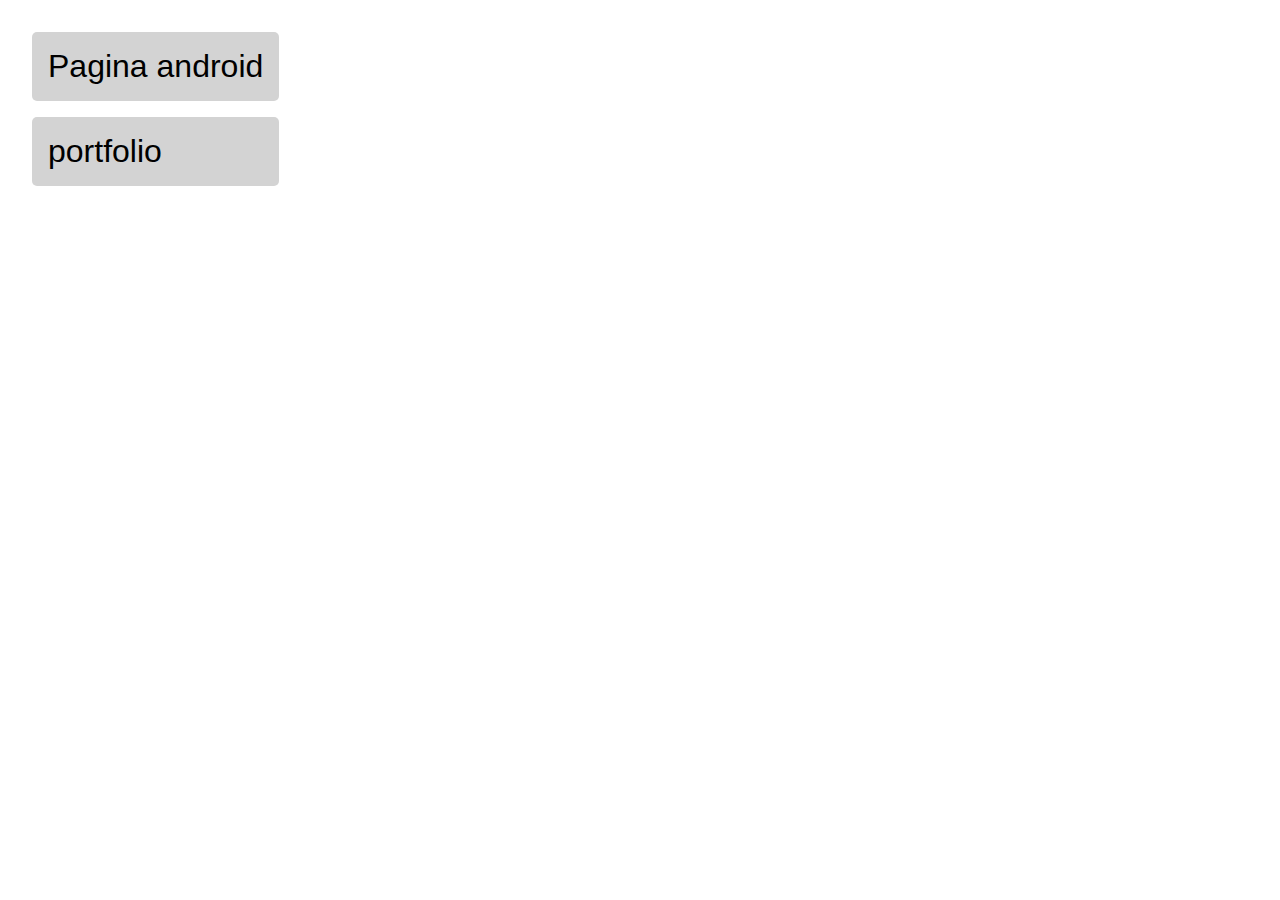
<file: index.html>
<!DOCTYPE html>
<html lang="en">
<head>
    <meta charset="UTF-8">
    <meta name="viewport" content="width=device-width, initial-scale=1.0">
    <title>Document</title>
    <link rel="stylesheet" href="index.css">
</head>
<body>
    <div class="links">
    <a href="pagina_android/index.html">Pagina android</a>
    <a href="https://brenociprianiprada.github.io/Projetos/portfolio/index.html">portfolio</a>
    </div>
</body>
</html>
</file>
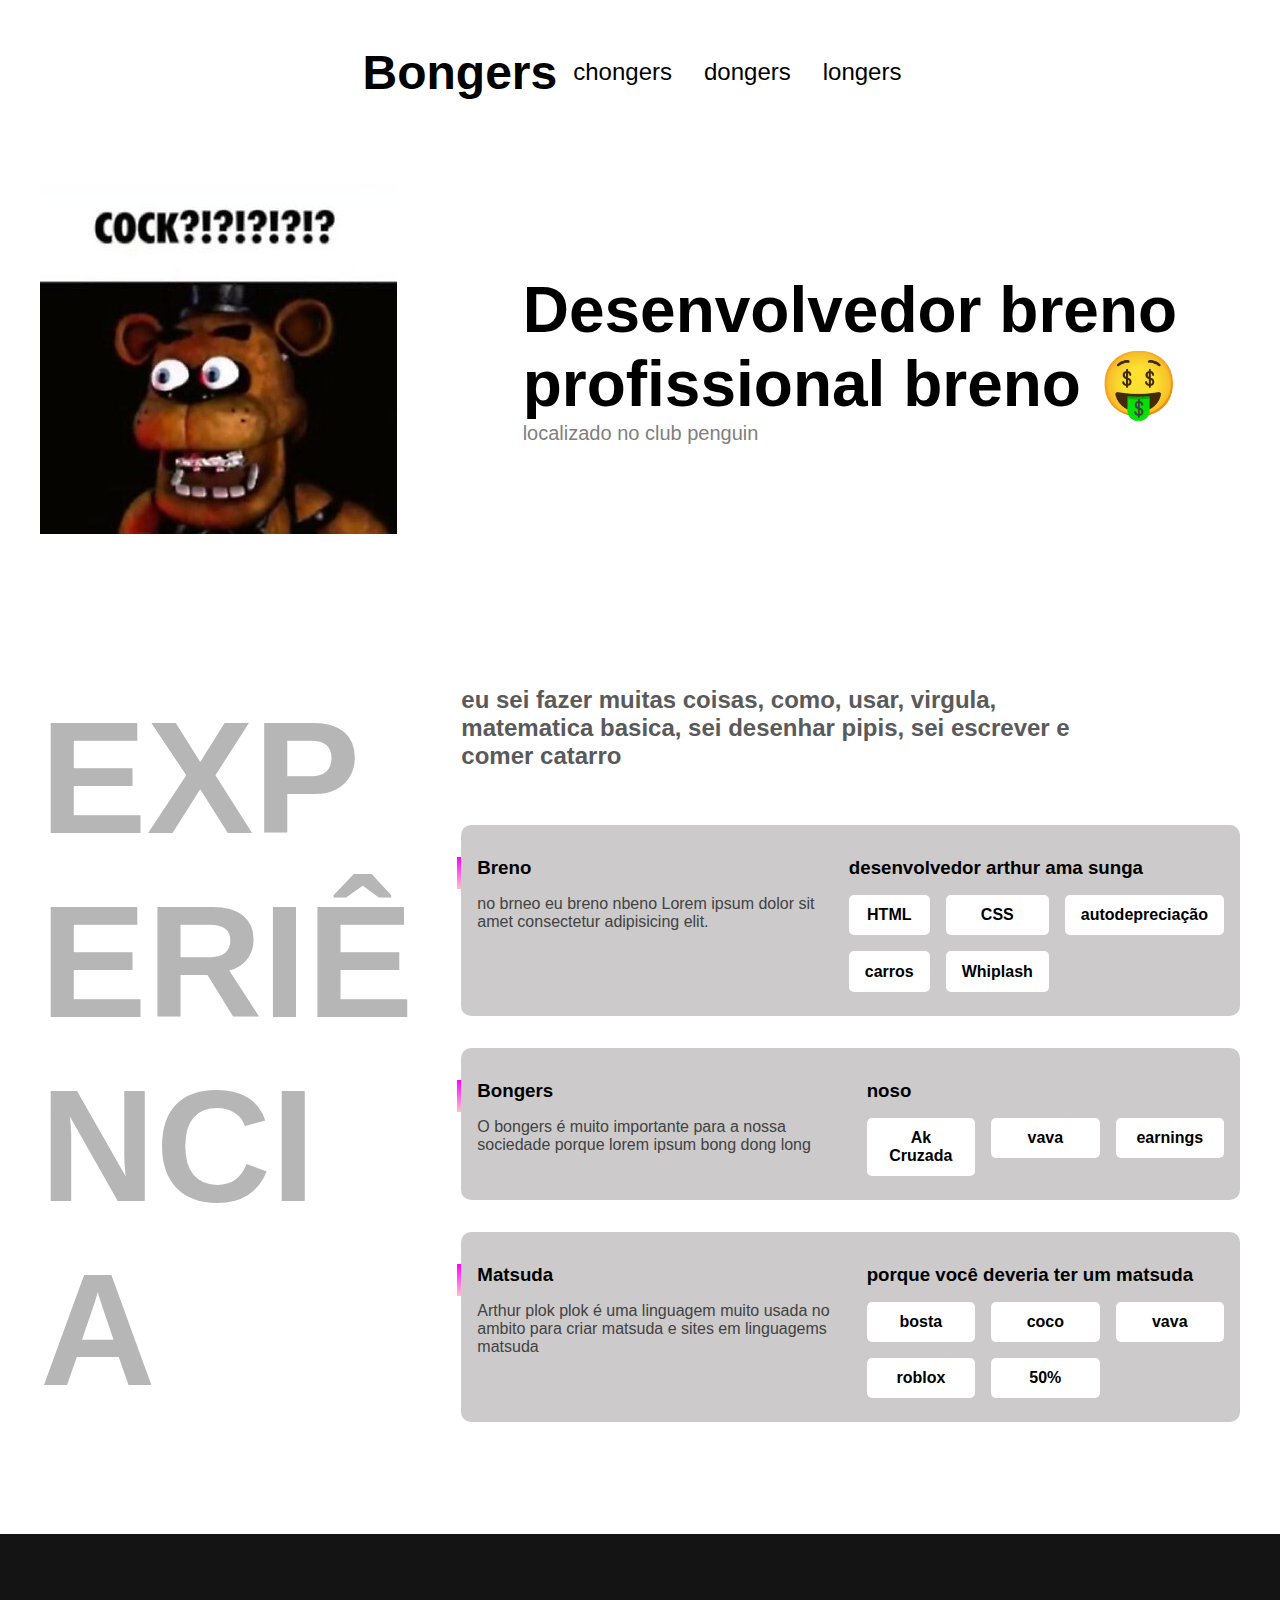
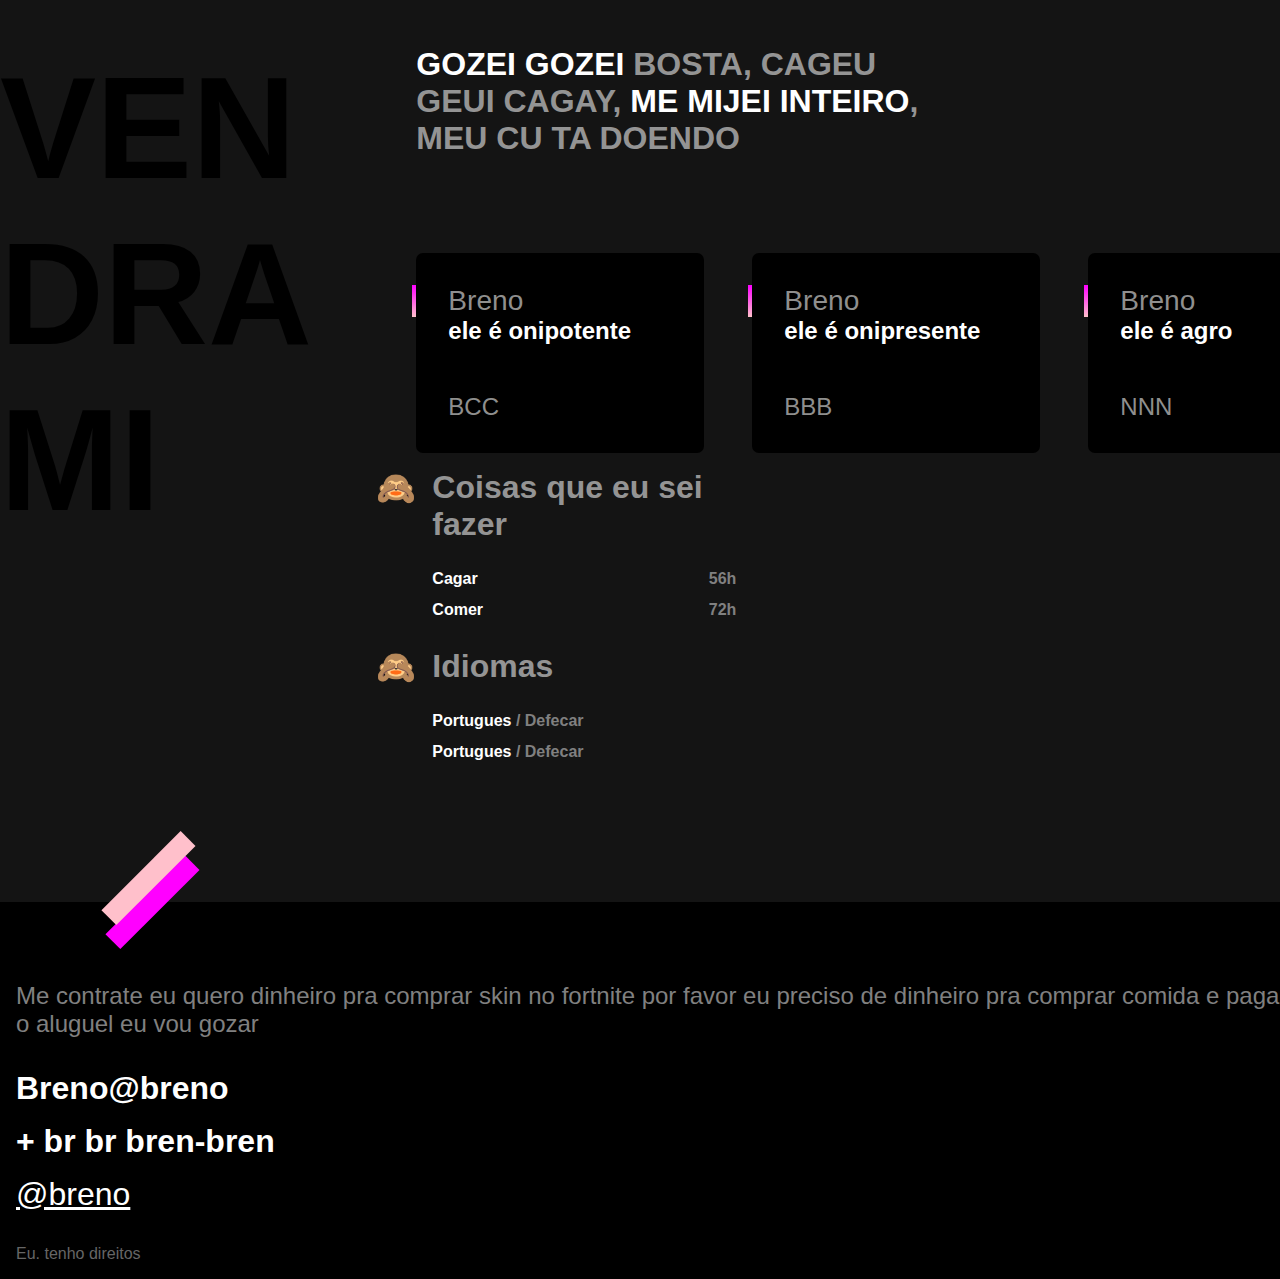
<file: portfolio/index.html>
<!DOCTYPE html>
<html lang="en">
<head>
    <meta charset="UTF-8">
    <meta name="viewport" content="width=device-width, initial-scale=1.0">
    <title>Document</title>
    <link rel="stylesheet" href="index.css">
    <meta name="description" content="bongers dongers matsuda se mata porfavor">
</head>
<body>


    
        <header>
            <h1>Bongers</h1>
            <nav>
                <a href="#secao1">chongers</a>
                <a href="#secao2">dongers</a>
                <a href="#secao3">longers</a>
            </nav>
        </header>
        
            
        <!-- SECAO 1 -->
        <section id="secao1">
            <img src="cok.png" alt="" width="357" height="350">
            <div class="divsecao1">
            <h1>Desenvolvedor breno profissional breno &#129297</h1>
            <p>localizado no club penguin</p>
        </div>
        </section>

        <!-- SECAO 2 -->
        <section id="secao2">
            <H1>EXPERIÊNCIA</H1>
            <h2>eu sei fazer muitas coisas, como, usar, virgula, matematica basica, sei desenhar pipis, sei escrever e comer catarro</h2>

            <div class="divdasdivs">
            <div class="divsecao2">
                <div>
                <h3>Breno</h3>
                <p>no brneo eu breno nbeno Lorem ipsum dolor sit amet consectetur adipisicing elit.</p>
                </div>
                <div>
                    <h3>desenvolvedor arthur ama sunga</h3>
                    <ul>
                        <li>HTML</li>
                        <li>CSS</li>
                        <li>autodepreciação</li>
                        <li>carros</li>
                        <li>Whiplash</li>
                    </ul>
                </div>
            </div>
            <div class="divsecao2">
                    <div>
                    <h3>Bongers</h3>
                    <p>O bongers é muito importante para a nossa sociedade porque lorem ipsum bong dong long</p>
                    </div>
                    <div>
                        <h3>noso</h3>
                        <ul>
                            <li>Ak Cruzada</li>
                            <li>vava</li>
                            <li>earnings</li>
                        </ul>
                    </div>
            </div>
            <div class="divsecao2">
                <div>
                    <h3>Matsuda</h3>
                    <p>Arthur plok plok é uma linguagem muito usada no ambito para criar matsuda e sites em linguagems matsuda</p>
                    </div>
                    <div>
                        <h3>porque você deveria ter um matsuda</h3>
                        <ul>
                            <li>bosta</li>
                            <li>coco</li>
                            <li>vava</li>
                            <li>roblox</li>
                            <li>50%</li>
                        </ul>
                    </div>
            </div>
            </div>

        </section>

<!-- SECAO 3 -->
<section id="secao3">
    <div class="limitesecao3">
    <H1>VENDRAMI</H1>
    <h2><strong>GOZEI GOZEI</strong> BOSTA,  CAGEU GEUI CAGAY, <strong>ME MIJEI INTEIRO</strong>, MEU CU TA DOENDO</h2>
    <div class="divdasdivs3">

    <div class="divsecao3">
        <h3>Breno</h3>
        <p><strong>ele é onipotente</strong></p>
        <div class="baixo"><p>BCC</p></div>
    </div>
    <div class="divsecao3">
        <h3>Breno</h3>
        <p><strong>ele é onipresente</strong></p>
        <div class="baixo"><p>BBB</p></div>
    </div>
    <div class="divsecao3">
        <h3>Breno</h3>
        <p><strong>ele é agro</strong></p>
        <div class="baixo"><p>NNN</p></div>
    </div>

<!-- LISTA -->
    <div class="lista">
        <h2>Coisas que eu sei fazer</h2>
        <ul>
            <li class="depois">Cagar <span>56h</span></li>
            <li class="depois">Comer <span>72h</span></li>
        </ul>
        <h2>Idiomas</h2>
        <ul>
            <li>Portugues <span class="escuro">/ Defecar</span></li>
            <li>Portugues <span class="escuro">/ Defecar</span></li>
        </ul>
    </div>
    </div>
</div>
</section>
<footer>
            <span class="caixinhaum"></span>
            <span class="caixinhadois"></span>
            <p>Me contrate eu quero dinheiro pra comprar skin no fortnite por favor eu preciso de dinheiro pra comprar comida e pagar o aluguel eu vou gozar</p>
            <ul>
                <li><h1>Breno@breno</h1></li>
                <li><h1>+ br br bren-bren</h1></li>
                <li><a href="/">@breno</a></li>
        </ul>
            <span>Eu. tenho direitos</span>
</footer>


</body>
</html>
</file>
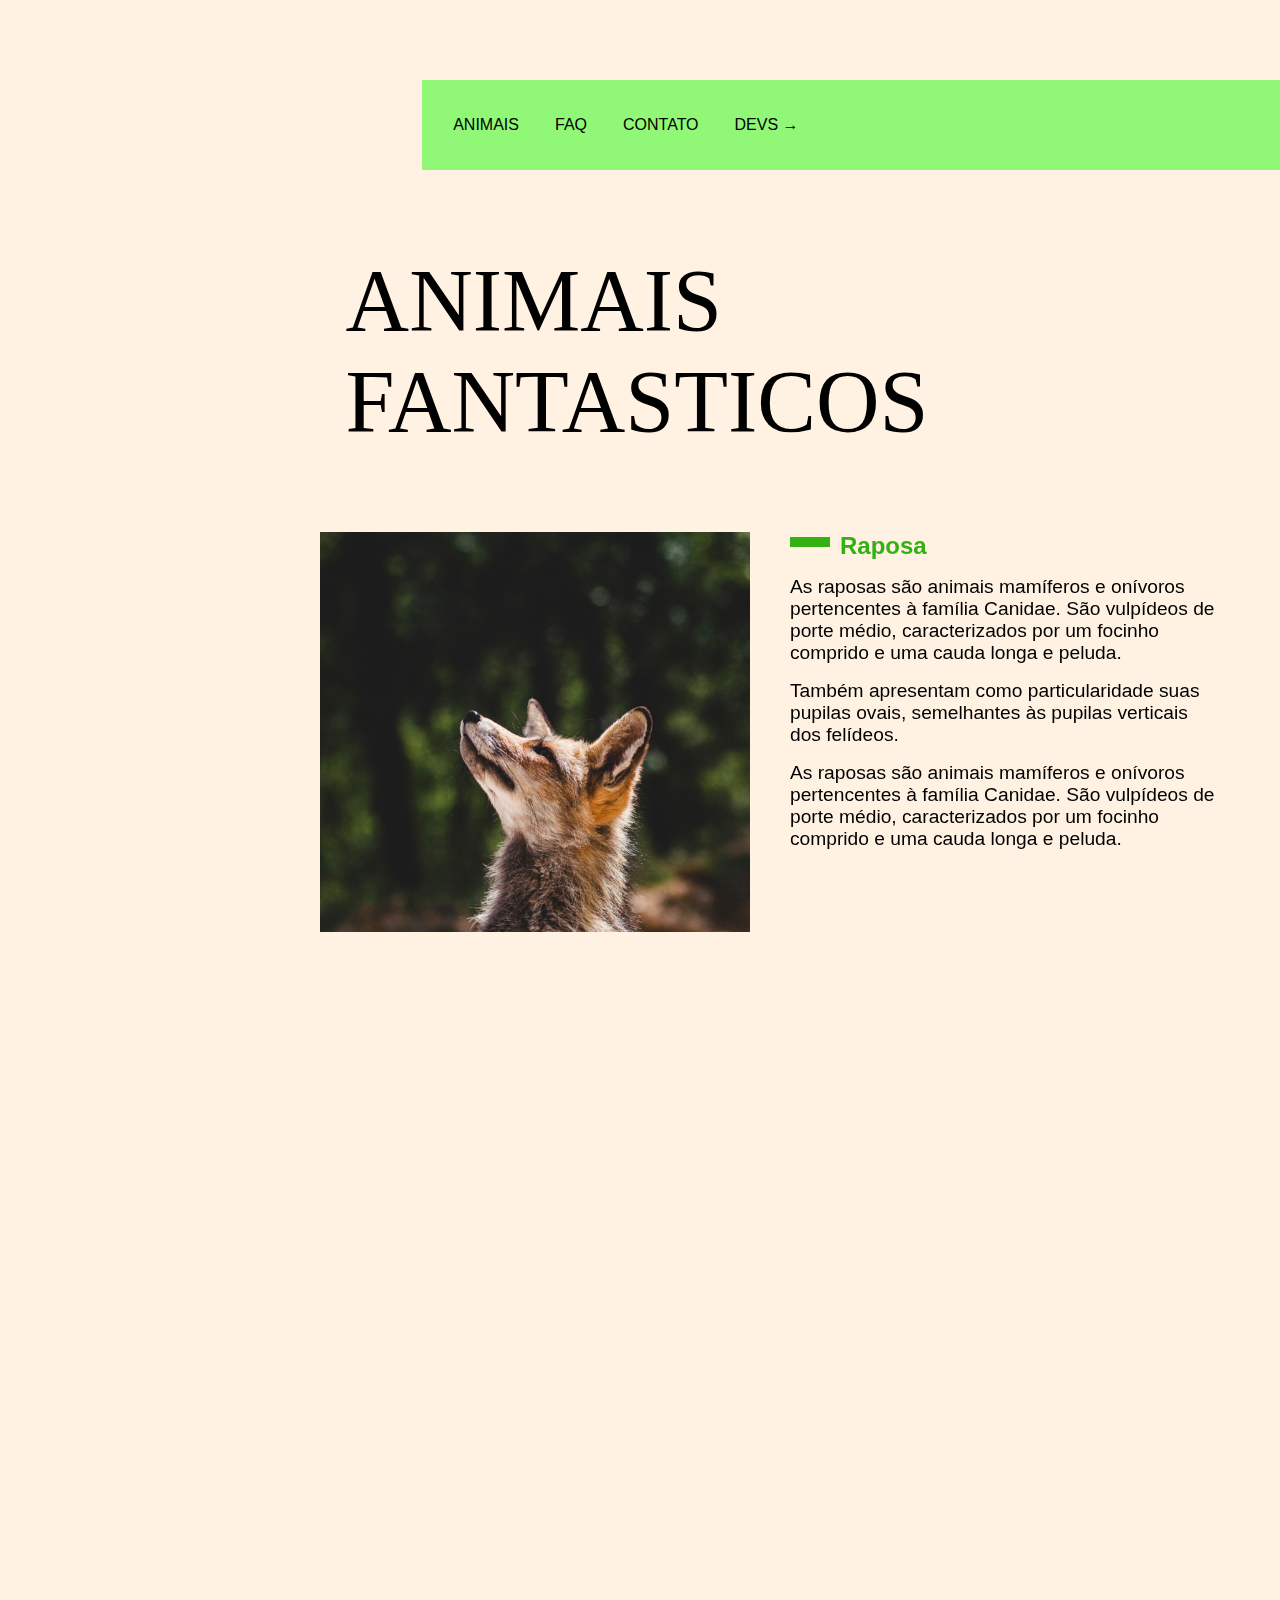
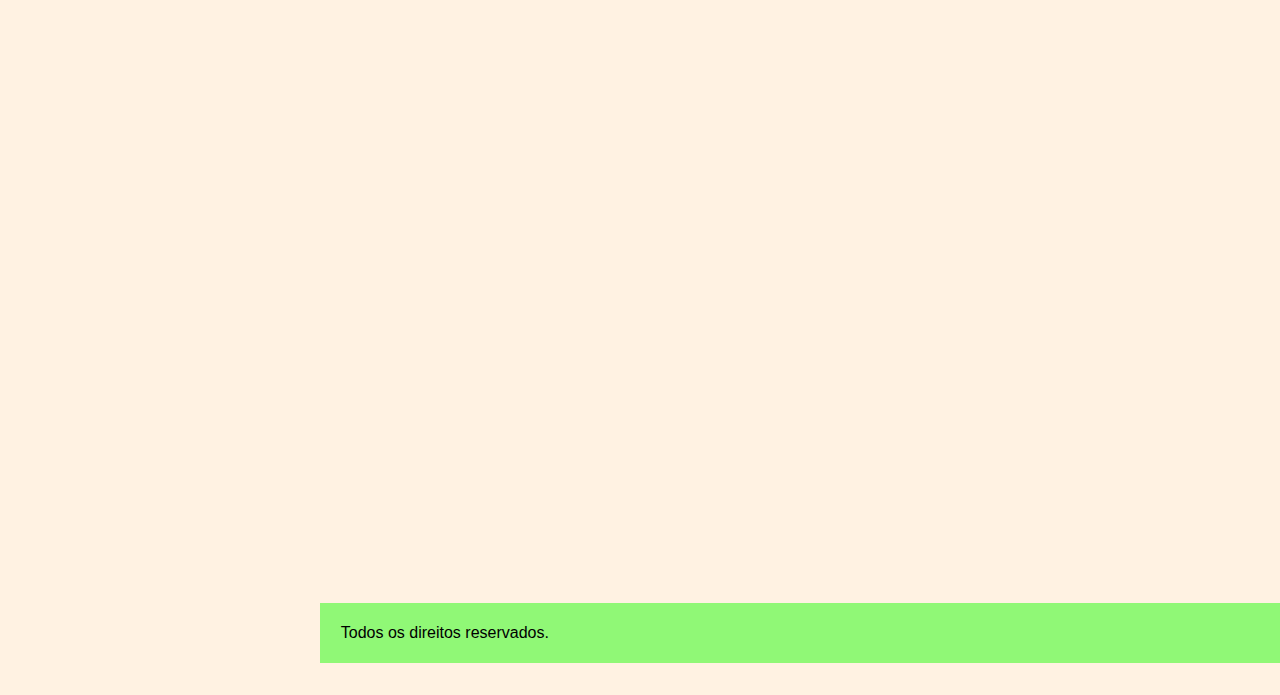
<file: frontEnd/animais/index.html>
<!DOCTYPE html>
<html lang="en">
<head>
    <meta charset="UTF-8">
    <meta name="viewport" content="width=device-width, initial-scale=1.0">
    <title>Document</title>
    <link rel="stylesheet" href="style.css">
    <script>
        document.documentElement.className += " js"
    </script>
</head>
<body>
    <header>
        <nav class="menu">
            <a href="#animais">ANIMAIS</a>
            <a href="#faq">FAQ</a>
            <a href="#contato">CONTATO</a>
            <a href="#devs">DEVS →</a>
        </nav>
    </header>

    <div class="titulo jsScroll" id="animais">
        <h1>ANIMAIS FANTASTICOS</h1>
    </div>

    <article class="animaisDescricao jsScroll">
        <div class="imagens jsTabMenu">
            <img src="imagens/imagem1.jpg" alt="0">
            <img src="imagens/imagem2.jpg" alt="1">
            <img src="imagens/imagem3.jpg" alt="2">
            <img src="imagens/imagem4.jpg" alt="3">
            <img src="imagens/imagem5.jpg" alt="4">
            <img src="imagens/imagem6.jpg" alt="5">
        </div>
        <div class="jsDescription">
            <section>
                <h2>Raposa</h2>
                <p>As raposas são animais mamíferos e onívoros pertencentes à família Canidae. São vulpídeos de porte médio, caracterizados
                por um focinho comprido e uma cauda longa e peluda.</p>
                <p>Também apresentam como particularidade suas pupilas ovais, semelhantes às pupilas verticais dos felídeos.</p>
                <p>As raposas são animais mamíferos e onívoros pertencentes à família Canidae. São vulpídeos de porte médio, caracterizados
                por um focinho comprido e uma cauda longa e peluda.</p>
            </section>
            <section>
                <h2>Esquilo</h2>
                <p>As raposas são animais mamíferos e onívoros pertencentes à família Canidae. São vulpídeos de porte médio, caracterizados por um focinho comprido e uma   cauda longa e peluda. Também apresentam como particularidade suas pupilas ovais, semelhantes às pupilas verticais dos felídeos. De cerca de 40 espécies   reconhecidas como raposas, somente 12 pertencem ao gênero Vulpes das "raposas verdadeiras", do qual a raposa vermelha é a mais comum. Também apresentam como  particularidade suas pupilas ovais, semelhantes às pupilas verticais dos felídeos.</p>
            </section>
            <section>
                <h2>Urso</h2>
                <p>As raposas são animais mamíferos e onívoros pertencentes à família Canidae. São vulpídeos de porte médio, caracterizados por um focinho comprido e uma   cauda longa e peluda. Também apresentam como particularidade suas pupilas ovais, semelhantes às pupilas verticais dos felídeos. De cerca de 40 espécies   reconhecidas como raposas, somente 12 pertencem ao gênero Vulpes das "raposas verdadeiras", do qual a raposa vermelha é a mais comum. Também apresentam como  particularidade suas pupilas ovais, semelhantes às pupilas verticais dos felídeos.</p>
            </section>
            <section>
                <h2>Lobo</h2>
                <p>As raposas são animais mamíferos e onívoros pertencentes à família Canidae. São vulpídeos de porte médio, caracterizados por um focinho comprido e uma   cauda longa e peluda. Também apresentam como particularidade suas pupilas ovais, semelhantes às pupilas verticais dos felídeos. De cerca de 40 espécies   reconhecidas como raposas, somente 12 pertencem ao gênero Vulpes das "raposas verdadeiras", do qual a raposa vermelha é a mais comum. Também apresentam como  particularidade suas pupilas ovais, semelhantes às pupilas verticais dos felídeos.</p>
            </section>
            <section>
                <h2>Macaco</h2>
                <p>As raposas são animais mamíferos e onívoros pertencentes à família Canidae. São vulpídeos de porte médio, caracterizados por um focinho comprido e uma   cauda longa e peluda. Também apresentam como particularidade suas pupilas ovais, semelhantes às pupilas verticais dos felídeos. De cerca de 40 espécies   reconhecidas como raposas, somente 12 pertencem ao gênero Vulpes das "raposas verdadeiras", do qual a raposa vermelha é a mais comum. Também apresentam como  particularidade suas pupilas ovais, semelhantes às pupilas verticais dos felídeos.</p>
            </section>
            <section>
                <h2>Leão</h2>
                <p>As raposas são animais mamíferos e onívoros pertencentes à família Canidae. São vulpídeos de porte médio, caracterizados por um focinho comprido e uma   cauda longa e peluda. Também apresentam como particularidade suas pupilas ovais, semelhantes às pupilas verticais dos felídeos. De cerca de 40 espécies   reconhecidas como raposas, somente 12 pertencem ao gênero Vulpes das "raposas verdadeiras", do qual a raposa vermelha é a mais comum. Também apresentam como  particularidade suas pupilas ovais, semelhantes às pupilas verticais dos felídeos.</p>
            </section>
        </div>
    </article>
    <div class="titulo jsScroll" id="faq">
        <h1>FAQ</h1>
    </div>
    <div class="faq jsScroll"  >
        <section>
            <h2>Qual a idade dos animais?</h2>
            <p>As raposas são animais mamíferos e onívoros pertencentes à família Canidae. São vulpídeos de porte médio, caracterizados por um focinho comprido e uma cauda longa e peluda.</p>
        </section>
        <section>
            <h2>Qual a idade dos animais?</h2>
            <p>As raposas são animais mamíferos e onívoros pertencentes à família Canidae. São vulpídeos de porte médio, caracterizados por um focinho comprido e uma cauda longa e peluda.</p>
        </section>
        <section>
            <h2>Qual a idade dos animais?</h2>
            <p>As raposas são animais mamíferos e onívoros pertencentes à família Canidae. São vulpídeos de porte médio, caracterizados por um focinho comprido e uma cauda longa e peluda.</p>
        </section>
        <section>
            <h2>Qual a idade dos animais?</h2>
            <p>As raposas são animais mamíferos e onívoros pertencentes à família Canidae. São vulpídeos de porte médio, caracterizados por um focinho comprido e uma cauda longa e peluda.</p>
        </section>
    </div>
    <div class="titulo jsScroll">
        <h1>CONTATO</h1>
    </div>
    <section class="contato jsScroll" id="contato">
        <img src="imagens/mapa.png" alt="">
        <ul>
            <li>contato@origamid.com</li>
            <li>contato@origamid.com</li>
            <li>contato@origamid.com</li>
            <li>contato@origamid.com</li>
        </ul>
    </section>
    <footer>
        <p>Todos os direitos reservados.</p>
    </footer>
    
    <script src="script.js"></script>
</body>
</html>
</file>
<file: index.css>
*{
    margin: 0px;
    padding: 0px;
    font-family: Arial, Helvetica, sans-serif;
}

.links{
    display: flex;
    flex-direction: column;
    flex: 1;
    margin: 2rem;
    gap: 1rem;
    max-width: fit-content;
}
.links a{
    font-size: 2rem;
    color: black;
    text-decoration: none;
    background-color: #d3d3d3;
    flex: 1;
    padding: 1rem;
    border-radius: 5px;
}
.links a:hover{
    background-color: #b4b4b4;
    transition: 0.3s;
}
</file>
<file: portfolio/index.css>
/* GERAL */
*{
    margin: 0px;
    padding: 0px;
    font-family: Arial, Helvetica, sans-serif;
    color: black;
}

body{
    display: flex;
    padding: 0rem;
    flex-direction: column;
}




/* HEADER */
header{
    max-width: 1200px;
    display: flex;
    height: 7rem;
    margin: 0 auto;
    justify-content: space-between;
    padding: 1rem;
    flex-direction: row;
    align-items: center;
}
header h1{
    font-size: 3rem;
}
header nav{
    display: flex;
    flex-direction: row;
}
header a{
    text-decoration: none;
    font-size: 1.5rem;
    padding: 1rem;
}
header a:hover{
    background-color: gray;
    transition: 0.3s;
}


/* SECÃO 1 */
#secao1{
    display: grid;
    grid-template-columns: 1fr 2fr;
    max-width: 1200px;
    gap: 100px;
    padding: 40px 20px;
    margin: 0 auto;
    align-items: center;
}

.divsecao1 h1{
    font-size: 4rem;
    width: fit-content;
}
.divsecao1 p{
    font-size: 1.25rem;
    color: gray;
}
.divsecao1{
    grid-column: 2;
    padding: 1rem;
}


/* SECÃO 2 */

section#secao2{
    display: grid;
    grid-template-columns: 1fr 2fr;
    gap: 2rem;
    max-width: 1200px;
    padding: 7rem 0rem;
    margin: 0 auto;
}
section#secao2 h1{
    font-size: 10rem;
    color: rgb(182, 182, 182);
    grid-row: 1/3;
    word-break: break-all;
}
#secao2 h2{
    font-family: 2.5rem;
    color: rgb(90, 90, 90);
    margin-right: 8rem;
    display: block;
}
div.divdasdivs{
    display: grid;
    grid-template-columns: 1fr;
    gap: 2rem;
    grid-column: 2;
}
.divsecao2{
    position: relative;
    display: grid;
    background-color: rgb(204, 202, 202);
    padding: 1rem;
    border-radius: 10px;
    grid-template-columns: 1fr 1fr;
    gap: 2rem;
    
}
.divsecao2::before{
    content: "";
position: absolute;
top: 2rem;
background-image: linear-gradient(fuchsia, pink);
width: 0.3rem;
height: 2rem;
left: -0.3rem;
}
div.divdasdivs p{
    display: block;
    color: rgb(66, 66, 66);
}
div.divdasdivs div h3{
padding: 1rem 0rem;
}

.divdasdivs ul{
    display: grid;
    list-style: none;
    grid-template-columns: 1fr 1fr 1fr;
    gap: 1rem;
    text-align: center;
}
.divdasdivs ul li{
    font-weight: bold;
    background-color: white;
    border-radius: 5px;
    padding: 0.7rem 1rem;
    height: fit-content;
}

/* SECAO 3 */

#secao3{
    width: 100vw;
    padding: 7rem 0rem;
    background-color: rgb(20, 20, 20);
}
.limitesecao3{
    max-width: 100vw;
    margin-top: 7rem;
    display: grid;
    grid-template-columns: 1fr 2fr;
    gap: 6rem;
    margin: 0 auto;
}
#secao3 h1{
    font-size: 13rem;
    color: rgb(0, 0, 0);
    justify-self: center;
    word-break: break-all;
    width: 4ch;
    grid-row: 1/3;
}
#secao3 h2{
    font-family: 2.5rem;
    color: rgb(148, 148, 148);
    font-size: 2rem;
    max-width: 30ch;
}
div.divdasdivs3{
    display: grid;
    grid-template-columns: 1fr 1fr 1fr;
    justify-content: start;
}
.divsecao3{
    position: relative;
    display: grid;
    background-color: rgb(0, 0, 0);
    padding: 2rem 0rem 2rem 2rem;
    border-radius: 7px;
    font-size: 1.5rem;
    align-items: center;
    margin-right: 3rem;
    width: 16rem;
}
#secao3 strong{
color: white;
}
.divsecao3 h3{
    color: rgb(143, 143, 142);
    font-weight: normal;
}
.divsecao3 p{
    color: rgb(143, 143, 142);
}
.divsecao3::before{
    content: "";
position: absolute;
top: 2rem;
background-image: linear-gradient(fuchsia, pink);
width: 0.3rem;
height: 2rem;
left: -0.3rem;
}
.baixo{
    margin-top: 3rem;
}

/* lista */

.lista{
    padding: 1rem;
    margin: 4rem 0rem;
    display: grid;
    gap: 1rem;
    grid-column: 1;
    position: relative;
    margin: 0 auto;
}
.lista h2{
    color: rgb(161, 161, 161);
    font-size: 1.5rem;
    padding-bottom: 0.7rem;
}

.lista li{
    color: white;
    list-style: none;
    padding-bottom: 0.8rem;
    font-weight: bold;

}

div.lista ul li.depois{
    display: flex;
justify-content: space-between;
}
div.lista ul li.depois span{
    color: gray;
}
.escuro{
    color: gray;
}
.lista h2::before{
    position: absolute;
    left: -2.5rem;
    content: "\1F648";
}

/* FOOTER */

footer{
    background-color: rgb(0, 0, 0);
    display: grid;
    justify-content: center;
    margin: 0 auto;
    width: 100vw;
    position: relative;
    display: grid;
    padding: 1rem;
    gap: 2rem;
}

.caixinhaum::before{
    content: "";
    position: absolute;
    top: -3.5rem;
    background-color: fuchsia;
    width: 1.3rem;
    height: 7rem;
    left: 8.9rem;
    rotate: 45deg;
}
.caixinhadois::before{
    content: "";
    position: absolute;
    top: -5rem;
    background-color: pink;
    width: 1.3rem;
    height: 7rem;
    left: 8.6rem;
    rotate: 45deg;
}
footer h1{
    color: white;
    margin-bottom: 1rem;
}
footer p{
    color: gray;
    font-size: 1.5rem;
}
footer span{
    color: rgb(102, 102, 102);
}
footer a{
    text-decoration: underline;
    font-size: 2rem;
    color: white;
}
footer ul{
    list-style: none;
}


/* MEDIA QUERRY */
@media (max-width: 1300px) {
    #secao3 h1{
        font-size: 9rem;
    }
}
@media (max-width: 1100px) {
    
    .caixinhaum::before{
        display: none;
    }
    .caixinhadois::before{
        display: none;
    }

    footer{
        display: flex;
        flex-direction: column;
        padding: 10px;
    }
    .lista{
        margin-left: 2rem;
    }
}
@media (max-width: 1000px) {
    
    header{
        width: 100%;
        padding: 0px;
        justify-content: space-between;
    }
    header h1{
        font-size: 2rem;
        padding: 1rem;
    }
    header nav{
        padding: 0.4rem;
        font-size: 1rem;
        flex-direction: row;
    }
    header nav a{
        padding: 0.5rem;
    }
    div.divsecao1{
        width: 100%;
        padding: 0px;
    }
    #secao1{
        display: flex;
        flex-direction: column;
        width: 100%;
        padding: 40px 0px;
        justify-content: center;
    }
    
    section#secao1 h1{
        font-size: 4rem;
        text-align: center;
    }
    section#secao1 p{
        text-align: center;
    }
    section#secao1{
        text-align: start;
    }
    
    section#secao1 img{
        display: none;
    }

    section#secao2 h1{
        grid-column: 1/-1;
        font-size: 6rem;
        grid-row: 1/3;
        padding: 1rem;
        text-align: center;
        justify-self: center;
    }
    section#secao2 h2{
        margin-right: 0px;
    }
    section#secao2{
        display: flex;
        flex-direction: column;
        justify-content: center;
        width: 100vw;
    }
    #secao2 h2{
        grid-column: 1/-1;
    }
    .divsecao2{
        display: flex;
        flex-direction: column;
        justify-content: center;
    }
    div.divdasdivs{
        grid-column: 1/3;
        padding: 2rem;
    }
    div.limitesecao3{
        display: flex;
        flex-direction: column;
        justify-content: center;
    }
    div.divsecao3{
        width: 92%;
        padding: 20px 0px 20px 20px;
    }
    #secao3 h1{
        grid-column: 1/3;
        grid-row: 1/1;
        word-break: break-all;
        width: 100vw;
    }
    #secao3 h2{
        grid-column: 1/-1;
    }
    div.lista{
        margin-left: 3rem;

    }
    footer{
        width: auto;
    }
}
</file>
<file: frontEnd/animais/style.css>
*{
    margin: 0px;
    padding: 0px;
    font-family: Arial, Helvetica, sans-serif;
    -webkit-font-smoothing: antialiased;
}

body{
    background-color: #fff2e2;
}
header{
    margin-bottom: 2.5rem;
}
.maior{
    font-size: 130%;
}
body > *{
    margin-top: 5rem;
    margin-bottom: 5rem;
}
nav{
    margin-top: 3rem;
    margin-left: 33%;
    background-color: rgb(144, 248, 118);
    padding: 1.3rem;
    display: flex;
    gap: 1rem;
}
nav a{
    color: black;
    text-decoration: none;
    padding: 15px 10px;
}
.titulo{
    margin-left: 27%;
}
.titulo h1{
    font-family:'Times New Roman', Times, serif;
    font-size: 5.5rem;
    width: 7ch;
    font-weight: lighter;
}
article{
    margin-top: 2rem;
    margin-left: 25%;
    max-width: 900px;
    display: grid;
    grid-template-columns: 1fr 1fr;
    gap: 2.5rem;
}
article > section{
    grid-column: 2;
}



@keyframes show {
    from {
        opacity: 0;
        transform: translate3d(-30px, 0,0);
    }
    to {
        opacity: 1;
        transform: translate3d(0,0,0);
    }
}
.jsScroll{
    opacity: 0;
    transform: translate3d(-30px,0,0);
    transition: 0.5s;
}
.jsScroll.ativo{
    opacity: 1;
    transform: translate3d(0, 0,0);
    transition: 0.5s;
}

.imagens{
    width: 100%;
    grid-column: 1;
    overflow-y: scroll;
    height: 400px;
}
.imagens:hover{
    cursor: pointer;
}
.imagens::-webkit-scrollbar{
    width: 18px;
}
.imagens::-webkit-scrollbar-thumb{
    background-color: rgb(51, 177, 19);
    border-left: 4px solid #fff2e2;
    border-right: 4px solid #fff2e2;
}
html::-webkit-scrollbar{
    width: 18px;
}
html::-webkit-scrollbar-thumb{
    background-color: rgb(51, 177, 19);
    border-left: 4px solid #fff2e2;
    border-right: 4px solid #fff2e2;
}
img{
    width: 100%;
    object-fit: cover;
}
h2{
    color: rgb(51, 177, 19);
    padding-bottom: 1rem;
}
.displayNone{
    display: none;
}
.jsDescription section{
    transition: 0.5s;
}
.jsDescription section p{
    margin-bottom: 1rem;
    font-size: 1.2rem;
}
.faq{
    margin-left: 25%;
    display: flex;
    flex-direction: column;
    gap: 1rem;
}
@keyframes show {
    from {
        opacity: 0;
    }
    to {
        opacity: 1;
    }
}
.faq p{
    margin-top: -0.7rem;
    margin-bottom: 0.5rem;
    animation: show .5s forwards;
}
.faq h2{
    position: relative;
}
.faq h2:hover{
    cursor: pointer;
}
.faq h2::before{
    position: absolute;
    content: "";
    top: 5px;
    left: -35px;
    width: 25px;
    height: 10px;
    background-color: rgb(51, 177, 19);
}
.faq h2::after{
    content: url(imagens/arrow-narrow-down-svgrepo-com\ \(2\).svg);
    margin-left: 1rem;
    transition: transform 0.3s;
}
.viraSeta{
    rotate: 90deg;
    transition: 0.3s;
}
section > h2{
    position: relative;
    margin-left: 50px;
}
section > h2::before{
    position: absolute;
    content: "";
    top: 5px;
    left: -50px;
    width: 40px;
    height: 10px;
    background-color: rgb(51, 177, 19);
}
.contato{
    margin-left: 25%;
    display: grid;
    grid-template-columns: 1fr 1fr;
    max-width: 700px;
    gap: 2rem;
}
.contato > ul{
    display: flex;
    flex-direction: column;
    gap: 1.4rem;
}
.contato li{
    list-style: none;
    position: relative;
    margin-left: 20px;
}
.contato li::before{
    position: absolute;
    content: "";
    top: 5px;
    left: -35px;
    width: 25px;
    height: 10px;
    background-color: rgb(51, 177, 19);
}
footer{
    margin-top: 3rem;
    margin-left: 25%;
    background-color: rgb(144, 248, 118);
    padding: 1.3rem;
    display: flex;
    gap: 1rem;
    margin-bottom: 2rem;
}
</file>
